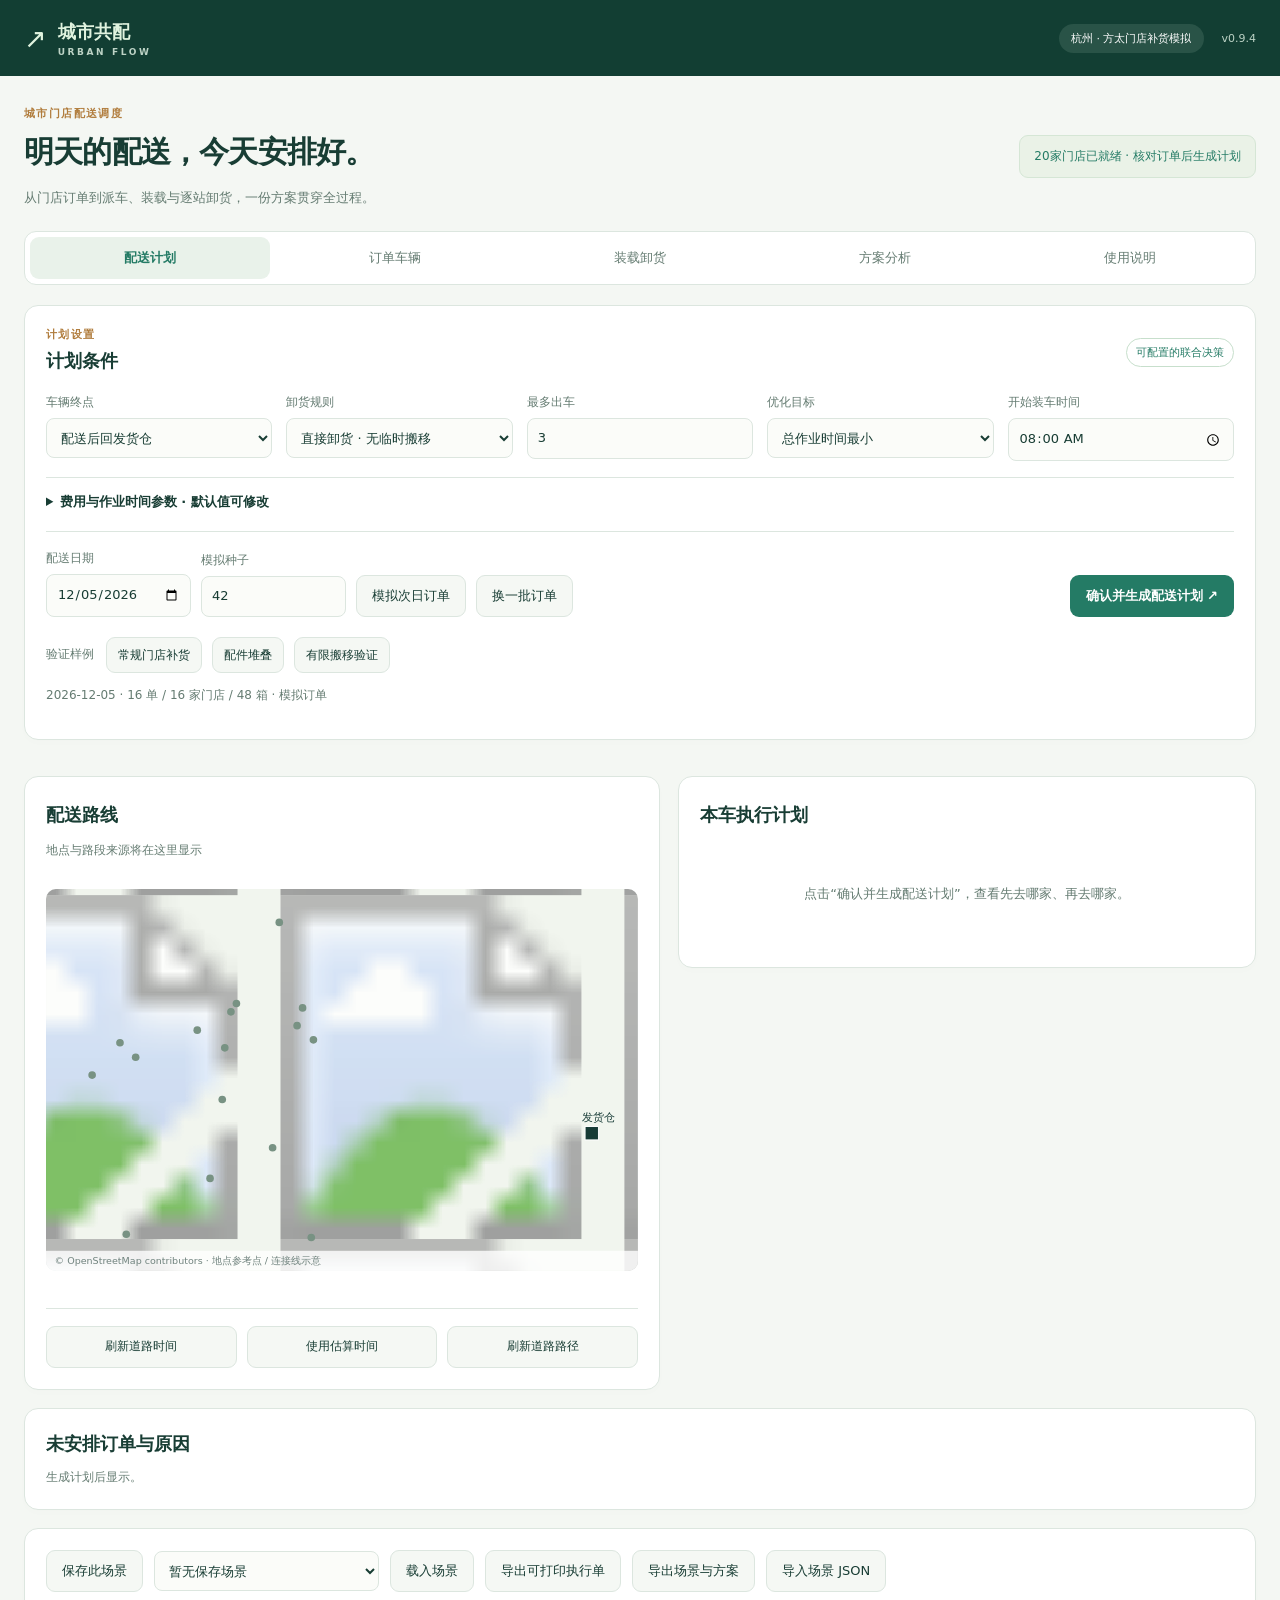
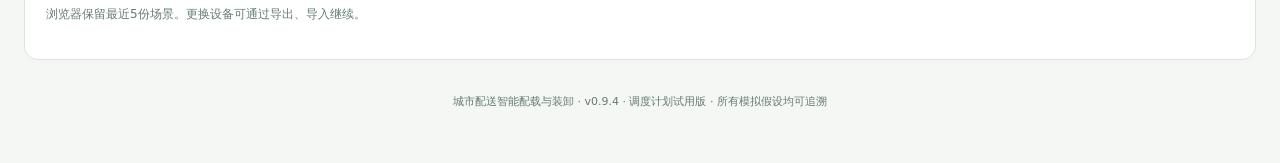
<file: index.html>
<!doctype html>
<html lang="zh-CN"><head><meta charset="utf-8"><meta name="viewport" content="width=device-width,initial-scale=1"><meta name="theme-color" content="#123d38"><title>城市共配 · 方太门店配送工作台 v0.9.4</title><link rel="stylesheet" href="style.css?v=0.9.4-compare"></head>
<body><header class="top"><a class="brand" href="#">↗ <span>城市共配<small>URBAN FLOW</small></span></a><span class="badge">杭州 · 方太门店补货模拟</span><span class="version">v0.9.4</span></header>
<main><section class="intro"><div><p class="eyebrow">城市门店配送调度</p><h1>明天的配送，今天安排好。</h1><p>从门店订单到派车、装载与逐站卸货，一份方案贯穿全过程。</p></div><div class="status" id="status">准备加载门店数据…</div></section>
<nav class="tabs" aria-label="工作台"><button data-tab="plan" class="active">配送计划</button><button data-tab="orders">订单车辆</button><button data-tab="cargo">装载卸货</button><button data-tab="compare">方案分析</button><button data-tab="help">使用说明</button></nav>
<div id="notice" role="status" aria-live="polite" hidden></div><div id="stale" class="notice warning" hidden>订单或条件已修改。当前结果属于上次确认的场景；确认并重新计算后更新。</div>
<section class="card settings" id="settings-panel"><div class="section-head"><div><p class="eyebrow">计划设置</p><h2>计划条件</h2></div><span class="tag">可配置的联合决策</span></div>
<div class="fields"><label>车辆终点<select id="endpoint"><option value="return">配送后回发货仓</option><option value="open">最后一家门店结束</option><option value="parking">前往指定停车点</option></select></label><label>卸货规则<select id="unload"><option value="direct">直接卸货 · 无临时搬移</option><option value="limited">允许有限临时搬移</option></select></label><label>最多出车<input id="max-vehicles" type="number" min="1" max="6" value="3"></label><label>优化目标<select id="objective"><option value="time">总作业时间最小</option><option value="cost">配送费用最低</option></select></label><label>开始装车时间<input id="start" type="time" value="08:00"></label><label id="rehandle-label" hidden>每站最多搬移件数<input id="max-rehandles" type="number" min="0" max="5" value="2"></label></div>
<div id="parking-fields" class="fields" hidden><label>停车点名称<input id="end-name" value=""></label><label>经度 WGS84<input id="end-lon" type="number" step="any"></label><label>纬度 WGS84<input id="end-lat" type="number" step="any"></label></div>
<details><summary>费用与作业时间参数 · 默认值可修改</summary><p class="muted">默认费用是演示假设。可统一应用到所有车辆，也可在“订单与车辆”中分别修改。人工费包含装车、行驶、等待、卸货及终点行程。</p><div class="fields"><label>出车固定费 元/次<input id="fixed-cost" type="number" min="0" value="200"></label><label>里程费 元/km<input id="km-cost" type="number" min="0" step="0.1" value="1.5"></label><label>人工费 元/小时<input id="labor-cost" type="number" min="0" value="30"></label></div><div class="button-row"><button id="apply-costs" class="secondary">应用到全部车辆</button><button id="reset-costs" class="secondary">恢复默认费用</button></div><div id="time-parameters" class="fields"></div></details>
<div class="simulator"><label>配送日期<input id="date" type="date"></label><label>模拟种子<input id="seed" type="number" min="0" max="4294967295" value="42"></label><button id="simulate" class="secondary">模拟次日订单</button><button id="new-seed" class="secondary">换一批订单</button><button id="solve" class="primary">确认并生成配送计划 ↗</button><button id="cancel-solve" class="secondary" hidden>停止计算</button></div>
<div class="button-row examples"><span>验证样例</span><button id="example-normal" class="secondary">常规门店补货</button><button id="example-stack" class="secondary">配件堆叠</button><button id="example-rehandle" class="secondary">有限搬移验证</button></div><p id="scenario-note" class="muted"></p></section>
<section id="plan-panel" class="panel"><div class="kpis" id="kpis"></div><div class="grid-two"><article class="card"><div class="section-head"><div><h2>配送路线</h2><p class="muted" id="road-note">地点与路段来源将在这里显示</p></div></div><div id="map"></div><div id="vehicle-tabs" class="button-row"></div><div class="map-actions" id="map-actions"><button id="road-query" class="secondary">刷新道路时间</button><button id="road-clear" class="secondary">使用估算时间</button><button id="geometry-query" class="secondary">刷新道路路径</button></div></article><article class="card"><div class="section-head"><div><h2>本车执行计划</h2><p id="route-heading" class="muted"></p></div></div><div id="route-list"></div><div id="route-totals"></div></article></div><article class="card"><h2>未安排订单与原因</h2><div id="unassigned" class="muted">生成计划后显示。</div></article></section>
<section id="orders-panel" class="panel" hidden><article class="card"><div class="section-head"><div><h2>次日配送订单</h2><p class="muted">门店是真实公开记录；商品、包装、数量与收货时间窗为模拟。时间窗约束卸货完成时刻。</p></div><button id="add-order" class="secondary">＋ 门店补单</button></div><div class="button-row"><button id="csv-template" class="secondary">下载订单 CSV 模板</button><button id="csv-import" class="secondary">导入订单 CSV</button><button id="store-list" class="secondary">下载门店编号表</button><input id="csv-file" type="file" accept=".csv,text/csv" hidden></div><div id="order-list"></div></article><article class="card"><h2>可用车辆与费用</h2><p class="muted">从可用车辆池中选择最多指定数量的车；车厢单位 cm、载重单位 kg。</p><div id="fleet"></div></article></section>
<section id="cargo-panel" class="panel" hidden><div class="grid-two"><article class="card"><div class="section-head"><div><h2>三维装载布局</h2><p id="cargo-heading" class="muted">拖动旋转 · 双指或滚轮缩放</p></div><div class="button-row"><button id="top-view" class="secondary">俯视图</button><button id="reset-view" class="secondary">重置视角</button></div></div><div id="cargo-vehicles" class="button-row"></div><canvas id="cargo-canvas" aria-label="三维箱件布局"></canvas><div id="cargo-stats" class="muted"></div><div class="fields"><label>展示模式<select id="operation-mode"><option value="overview">完整初始装载</option><option value="loading">逐箱装车</option><option value="unloading">逐站卸货与搬移</option></select></label><label>配送站点<select id="cargo-stop"></select></label></div><div class="button-row"><button id="op-prev" class="secondary">上一步</button><button id="op-next" class="primary">下一步</button><button id="op-all" class="secondary">完成本段</button><button id="next-stop" class="secondary">下一站</button></div><p id="operation-note" aria-live="polite"></p><label>箱件详情<select id="box-picker"></select></label><p id="box-info" class="muted"></p></article><article class="card"><h2>装卸执行步骤</h2><p class="muted">车门位于 x=0。按步骤取货；临时搬出的货物会恢复到经过校验的位置。</p><div id="operation-list"></div><div id="service-breakdown"></div></article></div></section>
<section id="compare-panel" class="panel" hidden>
<article class="card comparison-intro"><div class="section-head"><div><p class="eyebrow">方案分析</p><h2>这份计划改善了什么？</h2><p id="comparison-context" class="muted">生成方案后，查看服务量、时间、费用和装载之间的取舍。</p></div><label class="reference-control">对照方案<select id="compare-reference" disabled><option value="0">输入顺序</option><option value="1" selected>最近门店</option><option value="2">最早截止</option></select></label></div><div class="comparison-guide" aria-label="三个对照方案的含义"><p><b>这三个是同一批订单的三种简易排单规则，供你看联合优化的改善。</b>它们不是不同的业务案例，也都要通过相同的车辆、时间窗、装载和卸货检查。</p><div class="comparison-guide-grid"><p><b>输入顺序</b><span>按订单录入先后，逐车尝试安排。相当于按接单顺序派车。</span></p><p><b>最近门店</b><span>从当前位置优先找预计行驶时间最近的未送门店，再尝试分车。</span></p><p><b>最早截止</b><span>优先安排最早需要完成卸货的订单，再尝试分车。</span></p></div><p class="comparison-guide-note">下方「联合优化」会同时调整分车和路线。先看按时完成单数，再比较工时或费用；计算时间不足时，只显示已经算出的对照方案。</p></div><div id="comparison-summary" class="analysis-summary"></div><div id="comparison-insights" class="insights"></div></article>
<div class="grid-two analysis-charts"><article class="card"><h2>作业时间花在哪里</h2><p class="muted">四种方案使用相同刻度；每辆车的作业时间相加，单位 min。</p><div id="time-chart"></div></article><article class="card"><h2>费用由哪些部分构成</h2><p class="muted">固定费、行驶里程费和完整作业人工费，单位元。</p><div id="cost-chart"></div></article></div>
<article class="card"><div class="section-head"><div><h2>车辆时间轴</h2><p class="muted">同一时间刻度下对比两套方案。点击色块查看该段作业。</p></div><span class="tag">装车 · 行驶 · 等待 · 卸货</span></div><div id="timeline-chart"></div><label class="timeline-picker">查看作业段<select id="timeline-event" disabled></select></label><p id="timeline-detail" class="timeline-detail" aria-live="polite">生成计划后，可查看车辆并行作业和最后结束时刻。</p></article>
<article class="card"><h2>装载与收货余量</h2><p class="muted">查看本次联合优化的车辆空间、重量和时间窗余量。</p><div id="load-analysis" class="load-grid"></div><div id="window-analysis" class="window-note"></div></article>
<article class="card"><h2>完整指标对照</h2><div id="baseline-comparison"></div><details class="comparison-methods"><summary>四种方案怎样生成</summary><div class="method-grid"><p><b>输入顺序</b><br>按订单录入顺序尝试逐车追加。</p><p><b>最近门店</b><br>逐次选道路时间最近的待送门店，再尝试分车。</p><p><b>最早截止</b><br>按卸货完成截止时间从早到晚安排。</p><p><b>联合优化</b><br>尝试多种分车与路线，并联合检查装载、卸货和时间窗。</p></div><p class="muted">四种方案使用同一批订单、车辆、费率及约束。先比较完成订单数，再比较所选目标；只有完成的订单集合相同时才展示节省百分比。</p></details></article>
<article class="card"><div class="section-head"><div><h2>不同条件的方案记录</h2><p class="muted">修改终点、卸货规则或目标，再计算一次；仅列出同一批订单与车辆的记录。</p></div><button id="clear-history" class="secondary">清空记录</button></div><div id="history"></div></article><article class="card"><h2>求解与校验</h2><div id="diagnostics" class="muted"></div></article>
</section>
<section class="card storage" id="storage-panel"><div class="button-row"><button id="save" class="secondary">保存此场景</button><select id="saved" aria-label="已保存场景"></select><button id="load" class="secondary">载入场景</button><button id="print-plan" class="secondary">导出可打印执行单</button><button id="export" class="secondary">导出场景与方案</button><button id="import" class="secondary">导入场景 JSON</button><input id="file" type="file" accept=".json" hidden></div><p class="muted">浏览器保留最近5份场景。更换设备可通过导出、导入继续。</p></section>
<details class="card methods" id="methods-panel" hidden><summary>算法、数据来源与当前边界</summary><p>算法采用多起点贪心插入、2-opt、跨车移单与可行路线池组合；每条候选路线同时检查时间窗、三维装载和逐站卸货。最大化可按时完成的订单数后，按所选时间或费用目标比较方案。有限搜索无全局最优性证明，启发式失败不等于数学不可行。</p><p>参考：Tamke 等 EJOR 2026，三维装载约束路径优化；Nascimento 等 EJOR 2026 在线发表，带时间窗的逻辑型 Benders 分解。本程序借鉴模型与分解结构，实际实现为启发式，未实现论文完整精确算法。</p><p id="catalog-note"></p><p>包装尺寸、车队、费用与装卸系数都是演示假设。箱件保持直立、可按规则水平旋转；采用最多两层、单箱完整支撑的保守模型。搬移假定现场有足够的临时放置空间。未建模真实绑扎、车轴载荷、转弯制动或人员转向空间。</p><p>道路缓存与在线免费服务采用普通驾车路线，本版按普通驾车模型计算，不将拥堵或限行作为优化条件。地图加载失败不会阻止已有数据的计算。末站结束模式只统计本任务；指定停车点模式包含前往停车点的行程。</p><p><a href="https://doi.org/10.1016/j.ejor.2025.10.010" target="_blank" rel="noopener">Tamke 等论文</a> · <a href="https://doi.org/10.1016/j.ejor.2026.05.051" target="_blank" rel="noopener">Nascimento 等论文</a> · <a href="https://www.fotile.com/h5/services/shopList.html?key=杭州市" target="_blank" rel="noopener">方太门店查询</a></p></details>
<section id="help-panel" class="panel" hidden><article class="card help"><p class="eyebrow">快速上手</p><h2>从订单到配送执行</h2><ol><li><b>前一天接单。</b>点击模拟按钮，在20家公开门店中生成次日补货订单；也可下载 CSV 模板，填写门店编号、收货时间和箱型数量后导入。重复订单号的多行会合并成一单。</li><li><b>确认资源与规则。</b>编辑车辆、最多出车数、终点和卸货方式。直接卸货要求取货通道畅通；有限搬移允许先搬出少量挡货，再按校验位置恢复。可用“有限搬移验证”样例对比两种规则。</li><li><b>生成计划。</b>点击确认计算，先尽量完成更多订单，再优化所选时间或费用目标。计算过程中先展示可行方案，到时限后保留已校验结果。未安排的订单区分必要条件已证实不可行和组合搜索尚未安排，并显示服务量上界与改善空间。修改条件后，已有结果保留到下次确认。</li><li><b>按路线装卸。</b>在装载页选择车辆，查看完整布局、逐箱装车和逐站卸货。上层箱先取出；每一步显示原因、位置和估计时长。切换站点会显示此前站点已完成后的车内状态。</li><li><b>发执行单。</b>下载可打印 HTML，电脑或手机浏览器打开即可阅读；可用浏览器打印为 PDF。场景 JSON 可用于换设备继续计算。浏览器保存仅限当前设备。</li></ol><h3>时间与费用怎样算</h3><p><b>min 表示分钟。</b>总作业时间是所有车辆装车、行驶、等待、卸货及终点行程的总和；车辆并行作业时，它通常大于“整批任务历时”。后者从开始装车到最后一辆车结束。</p><p>卸货时间＝每站准备＋逐箱卸货＋易碎处理＋重货处理＋临时搬出与恢复，按0.5 min向上取整。它已经计入时间窗及人工费。收货截止约束的是卸货完成时刻。</p><p>每车费用＝出车固定费＋里程×里程费＋作业小时×人工费。小、中、大车型默认分别为160/220/300元、1.2/1.6/2.1元每公里、30/35/40元每小时，均可编辑。</p><h3>五种包装与堆叠</h3><div id="sku-reference"></div><p>这些包装规格是模拟假设。最多两层，上层必须完全位于一个下层箱的顶面内，且满足承重；易碎或不可堆叠的箱子不承托其他箱件。增加配件让堆叠更容易出现，算法仍会根据支撑和卸货顺序决定位置。</p><h3>地图与方案比较</h3><p>免费道路服务提供沿道路的形状和普通驾车估计时间，不等同于实测耗时。路径与计算时间匹配后显示实线；缺少匹配道路数据时显示虚线示意。查询得到新时间后，草案提示确认重算。网络失败时保留已有道路缓存。</p><p>比较页使用同一批订单、车辆、费用和约束，分别运行输入顺序、最近门店、最早截止三种规则，再与联合优化结果比较。规则方案也接受装载及卸货校验。到达计算时限时，比较页仅列出已计算的方案。服务量不同时，不显示会误导的节省百分比。</p><h3>数据与版本范围</h3><p>门店记录来自公开方太门店目录，坐标为公开地图定位参考；发货仓、停车点、订单、包装、车辆及作业系数含模拟假设，未代表方太或传化的真实客户关系。门店编号表包含来源与查询日期。</p><p>v0.9.4适用于单仓、单日、最多30单/150箱/6辆车的计划演示与小规模试用。输入每单配送到一个门店，同车完成该单全部箱件。算法为有限搜索启发式；现场装卸仍需核对实物与安全条件。</p></article></section><footer>城市配送智能配载与装卸 · v0.9.4 · 调度计划试用版 · 所有模拟假设均可追溯</footer></main>
<script>
window.addEventListener('error',function(e){if(!window.UrbanUI){document.getElementById('status').textContent='页面组件加载失败，请刷新或用系统浏览器打开。';var n=document.getElementById('notice');n.hidden=false;n.className='error';n.textContent='页面尚未启动。请检查网络后刷新；下载HTML需在支持JavaScript的浏览器打开。';}},true);
setTimeout(function(){if(!window.UrbanUI)document.getElementById('status').textContent='页面尚未启动，请刷新或换用系统浏览器。';},5000);
</script><script src="engine.js?v=0.9.4"></script><script src="catalog.js?v=0.9.4"></script><script src="product.js?v=0.9.4"></script><script src="roads.js?v=0.9.4"></script><script src="analysis.js?v=0.9.4"></script><script src="app.js?v=0.9.4"></script></body></html>
</file>
<file: style.css>
:root {
  --ink:#183d34; --muted:#657c72; --green:#247b65; --line:#dce6df;
  --surface:#fff; --bg:#f4f7f3; --gold:#b17d3d;
  font-family:system-ui,-apple-system,"Segoe UI","Microsoft YaHei",sans-serif;
  color:var(--ink); background:var(--bg);
}
* { box-sizing:border-box; }
body { margin:0; }
button,input,select { font:inherit; max-width:100%; }
button { cursor:pointer; border:1px solid transparent; border-radius:9px; padding:10px 15px; font-size:13px; min-height:42px; line-height:1.5; }
button:disabled { opacity:.48; cursor:default; }
button:focus-visible,input:focus-visible,select:focus-visible,summary:focus-visible { outline:2px solid #549d85; outline-offset:3px; }
.primary { background:var(--green); color:white; font-weight:650; }
.primary:hover:not(:disabled) { background:#1b6653; }
.secondary { background:#f5f8f4; border-color:var(--line); color:var(--ink); }
.secondary:hover:not(:disabled) { border-color:#86b5a2; background:#ecf4ee; }
.top { min-height:76px; padding:15px max(24px,calc((100vw - 1280px)/2)); display:flex; align-items:center; gap:18px; background:#123e33; color:white; }
.brand { color:#e0f3df; text-decoration:none; display:flex; align-items:center; gap:11px; font-size:27px; flex-shrink:0; }
.brand span { font-size:18px; font-weight:700; }
.brand small { display:block; font-size:9px; letter-spacing:2.6px; margin-top:3px; color:#bdd3c6; }
.badge { margin-left:auto; font-size:11px; background:#295347; padding:7px 12px; border-radius:30px; }
.version { color:#bdd3c6; font-size:11px; white-space:nowrap; }
main { max-width:1280px; margin:auto; padding:26px 24px; }
.intro { display:flex; align-items:center; gap:24px; padding:2px 0 22px; }
.intro h1 { font-size:30px; letter-spacing:-.8px; margin:8px 0 11px; }
.intro p { color:var(--muted); font-size:13px; line-height:1.8; margin-bottom:0; }
.eyebrow { font-size:11px!important; letter-spacing:1.4px; font-weight:650; color:var(--gold)!important; margin:0 0 5px; }
.status { margin-left:auto; max-width:285px; flex-shrink:0; padding:10px 14px; border:1px solid #d5e6d5; background:#eaf2e7; color:var(--green); border-radius:9px; font-size:12px; line-height:1.7; }
.tabs { display:grid; grid-template-columns:repeat(5,minmax(0,1fr)); gap:5px; padding:5px; background:white; border:1px solid var(--line); border-radius:12px; margin-bottom:20px; }
.tabs button { min-width:0; padding:10px 8px; color:var(--muted); background:transparent; font-weight:550; white-space:nowrap; }
.tabs button.active { background:#e9f2ea; color:var(--green); font-weight:700; }
.card { min-width:0; background:var(--surface); border:1px solid var(--line); border-radius:14px; padding:21px; margin-bottom:18px; box-shadow:0 3px 10px #133c3403; }
.section-head { display:flex; justify-content:space-between; align-items:center; gap:18px; margin-bottom:15px; }
.section-head>div { min-width:0; }
.section-head>.button-row { flex-shrink:0; }
h2 { font-size:18px; margin:0 0 10px; line-height:1.5; }
h3 { font-size:14px; margin:10px 0; }
.section-head h2 { margin:3px 0; }
.tag { font-size:11px; border:1px solid #c7dfcc; border-radius:20px; padding:6px 9px; color:var(--green); white-space:nowrap; }
.fields { display:grid; grid-template-columns:repeat(auto-fit,minmax(145px,1fr)); gap:14px; margin:16px 0; }
label { display:block; font-size:12px; line-height:1.6; color:var(--muted); min-width:0; }
input,select { display:block; width:100%; min-width:0; background:#fbfcf9; border:1px solid var(--line); border-radius:8px; padding:9px 10px; margin-top:6px; color:var(--ink); font-size:13px; min-height:40px; }
input[type=checkbox] { display:inline; width:auto; min-height:0; margin:0 8px 0 0; }
details { border-top:1px solid var(--line); margin-top:16px; padding-top:12px; }
summary { font-size:13px; font-weight:600; line-height:1.8; cursor:pointer; }
.muted { color:var(--muted); font-size:12px; line-height:1.8; overflow-wrap:anywhere; }
.button-row,.simulator { display:flex; flex-wrap:wrap; gap:10px; align-items:center; }
.button-row+.button-row { margin-top:12px; }
.simulator { border-top:1px solid var(--line); padding-top:17px; margin-top:17px; align-items:flex-end; }
.simulator label { width:145px; }
.simulator .primary { margin-left:auto; }
.examples { margin-top:16px; padding-top:4px; }
.examples>span { font-size:12px; color:var(--muted); margin-right:2px; }
.examples button { font-size:12px; min-height:36px; padding:7px 11px; }
.kpis { display:grid; grid-template-columns:repeat(3,minmax(0,1fr)); gap:14px; margin-bottom:18px; }
.kpi { padding:18px; border:1px solid var(--line); background:white; border-radius:12px; min-width:0; }
.kpi span { font-size:12px; color:var(--muted); }
.kpi strong { display:block; font-size:27px; margin:10px 0 7px; font-weight:650; }
.kpi small { color:var(--muted); font-size:11px; line-height:1.6; }
.grid-two { display:grid; grid-template-columns:minmax(0,1.1fr) minmax(0,1fr); gap:18px; align-items:start; }
.grid-two>* { min-width:0; }
#map svg { width:100%; display:block; background:#f1f5ee; border-radius:10px; margin-bottom:16px; }
#vehicle-tabs { gap:10px; padding:2px 0; }
.map-actions { display:grid; grid-template-columns:repeat(3,minmax(0,1fr)); gap:10px; border-top:1px solid var(--line); margin-top:17px; padding-top:17px; }
.map-actions button { min-width:0; padding:9px 6px; font-size:12px; line-height:1.7; }
.vehicle-pill.active { color:white; background:var(--green); border-color:var(--green); }
.route-stop { border-left:2px solid #d5e4d8; padding:9px 0 10px 15px; margin-left:7px; }
.route-stop b { display:block; font-size:13px; line-height:1.6; }
.route-stop p { font-size:12px; color:var(--muted); line-height:1.7; margin:7px 0; }
.breakdown { display:grid; grid-template-columns:repeat(2,minmax(0,1fr)); gap:10px; padding:13px; margin-top:14px; background:#f1f6ee; border-radius:10px; font-size:12px; }
.breakdown strong { display:block; font-size:16px; margin-top:5px; }
.order-card,.fleet-card { border:1px solid var(--line); padding:16px; margin:14px 0; border-radius:11px; }
.order-head { display:flex; gap:12px; align-items:center; }
.order-head b { font-size:13px; }
.order-head button { margin-left:auto; min-height:32px; padding:6px 10px; color:#9b583b; border-color:#ecdcd0; background:#fdf8f4; }
.order-card .fields { margin:12px 0; }
.box-actions select { flex:0 1 205px; max-width:205px; margin:0; }
.box-actions button { flex-shrink:0; }
table { width:100%; border-collapse:collapse; font-size:12px; }
th,td { padding:11px; border-bottom:1px solid var(--line); text-align:left; white-space:nowrap; }
th { background:#f4f7f1; color:var(--muted); font-weight:600; }
.table-scroll { max-width:100%; overflow:auto; margin:12px 0; }
.table-scroll input { width:75px; }
.table-scroll input[type=checkbox] { width:auto; }
canvas { display:block; width:100%; height:330px; touch-action:none; background:linear-gradient(#f6f8f1,#eff4eb); border-radius:10px; margin:18px 0; }
.operation { font-size:12px; line-height:1.7; padding:13px; border-bottom:1px solid var(--line); }
.operation p { margin:6px 0; font-size:12px; }
.operation small { color:var(--muted); }
.operation.done { color:var(--green); background:#edf5e9; }
.operation.current { border-left:3px solid var(--gold); background:#fbf5e9; }
.notice,#notice { font-size:13px; line-height:1.8; border-radius:10px; padding:13px 16px; margin:14px 0; background:#eaf3e5; color:var(--ink); }
.warning,#notice.error { color:#8d5e2d; background:#fff3e2; }
.empty { text-align:center; padding:30px 12px; font-size:13px; color:var(--muted); }
.storage .button-row { gap:11px; }
.storage select { flex:0 1 225px; width:auto; max-width:225px; margin:0; }
.methods p { font-size:12px; color:var(--muted); line-height:1.9; }
.methods a { color:var(--green); }
.help { max-width:1040px; margin:auto; padding:28px; }
.help h2 { font-size:23px; }
.help h3 { margin:24px 0 11px; }
.help ol { padding-left:23px; }
.help li { margin:14px 0; line-height:1.9; font-size:13px; }
.help p { font-size:13px; line-height:1.9; color:var(--muted); }
footer { font-size:11px; line-height:1.8; text-align:center; padding:14px 0 25px; color:var(--muted); }
[hidden] { display:none!important; }
.reference-control { width:175px; flex-shrink:0; }
.comparison-intro { border-top:3px solid var(--green); }
.comparison-guide { margin:16px 0 18px; padding:14px 16px; background:#f5f8f2; border:1px solid var(--line); border-radius:11px; font-size:12px; line-height:1.7; }
.comparison-guide>p { margin:0; }
.comparison-guide-grid { display:grid; grid-template-columns:repeat(3,minmax(0,1fr)); gap:10px; margin:12px 0; }
.comparison-guide-grid p { margin:0; padding:10px 12px; background:#fff; border-radius:8px; min-width:0; }
.comparison-guide-grid b,.comparison-guide-grid span { display:block; }
.comparison-guide-grid b { color:var(--ink); margin-bottom:3px; }
.comparison-guide-note { color:var(--muted); }
.analysis-summary { display:grid; grid-template-columns:repeat(4,minmax(0,1fr)); gap:12px; }
.analysis-metric { padding:16px; background:#f5f8f2; border:1px solid var(--line); border-radius:11px; min-width:0; }
.analysis-metric>span { font-size:12px; color:var(--muted); }
.analysis-metric strong { display:block; font-size:24px; margin:10px 0 8px; font-weight:650; }
.analysis-metric small { display:block; font-size:11px; line-height:1.7; color:var(--muted); }
.analysis-metric.improved small { color:#247b65; }
.analysis-metric.tradeoff { background:#fcf6ec; border-color:#ecdcc1; }
.analysis-metric.tradeoff small { color:#96652c; }
.insights { display:grid; grid-template-columns:repeat(2,minmax(0,1fr)); gap:12px; margin-top:18px; }
.insight { padding:14px 16px; background:#f7faf6; border-left:3px solid #a8c9b7; border-radius:7px; }
.insight h3 { margin:0 0 7px; font-size:13px; }
.insight p { font-size:12px; line-height:1.9; color:var(--muted); margin:0; }
.insight.caution { background:#fcf7ed; border-left-color:#d4ad70; }
.analysis-charts { grid-template-columns:repeat(2,minmax(0,1fr)); }
.chart-legend { display:flex; flex-wrap:wrap; gap:14px; align-items:center; margin:18px 0; color:var(--muted); font-size:11px; }
.chart-legend span { display:flex; gap:6px; align-items:center; }
.chart-legend i { display:block; width:10px; height:10px; border-radius:3px; }
.bar-row { display:grid; grid-template-columns:70px minmax(0,1fr) 61px; gap:8px; align-items:center; padding:11px 0; }
.bar-row.recommended { border-top:1px solid var(--line); margin-top:5px; padding-top:16px; }
.bar-label { font-size:12px; }
.bar-value { font-size:12px; font-weight:600; text-align:right; }
.stacked-bar { display:flex; height:25px; overflow:hidden; border-radius:5px; background:#f0f3ed; min-width:0; }
.stacked-bar span { display:block; height:100%; flex-shrink:0; }
.bar-service { grid-column:2 / 4; font-size:10px; color:var(--muted); margin-top:-4px; }
.chart-axis-note { color:var(--muted); font-size:11px; text-align:right; margin:13px 0 0; }
.timeline-axis,.timeline-row { display:grid; grid-template-columns:62px minmax(0,1fr) 46px; gap:12px; align-items:center; }
.timeline-axis { height:28px; color:var(--muted); font-size:10px; }
.timeline-axis>div { position:relative; height:25px; }
.tick { position:absolute; transform:translateX(-50%); top:0; }
.tick-0 { transform:none; }
.tick-4 { transform:translateX(-100%); }
.timeline-group { padding:12px 0; border-top:1px solid var(--line); }
.timeline-group h3 { margin:0 0 14px; font-size:13px; }
.timeline-row { margin:11px 0; }
.timeline-row>b { font-size:12px; }
.timeline-row>span { font-size:11px; color:var(--muted); text-align:right; }
.timeline-track { position:relative; min-width:0; height:27px; border-radius:5px; background:repeating-linear-gradient(90deg,#eef3ec 0,#eef3ec calc(25% - 1px),#dbe5da calc(25% - 1px),#dbe5da 25%); }
.timeline-segment { position:absolute; top:0; min-height:27px; height:27px; padding:0; border:0; border-radius:2px; min-width:0; font-size:10px; color:#163a31; white-space:nowrap; overflow:hidden; }
.timeline-segment:hover { box-shadow:inset 0 0 0 2px #173e35; z-index:1; }
.timeline-picker { margin-top:12px; max-width:650px; }
.timeline-detail { font-size:12px; line-height:1.9; background:#f3f7f0; border-radius:8px; padding:12px; margin:12px 0 0; }
.load-grid { display:grid; grid-template-columns:repeat(auto-fit,minmax(220px,1fr)); gap:13px; }
.load-item { padding:16px; background:#f7faf5; border:1px solid var(--line); border-radius:10px; }
.load-heading { display:flex; justify-content:space-between; gap:10px; margin-bottom:16px; align-items:center; }
.load-heading b { font-size:13px; }
.load-heading span { font-size:11px; color:var(--muted); }
.gauge-label { display:flex; justify-content:space-between; gap:10px; font-size:11px; color:var(--muted); margin:12px 0 6px; }
.gauge-label strong { color:var(--ink); }
.gauge { height:7px; border-radius:10px; background:#e5ece2; overflow:hidden; }
.gauge i { display:block; height:100%; border-radius:10px; background:#6aa38b; }
.window-note { margin-top:16px; }
.window-note p { font-size:12px; line-height:1.9; }
.tight-window { color:#96652c; background:#fff4e2; padding:10px 12px; border-radius:8px; }
.method-grid { display:grid; grid-template-columns:repeat(4,minmax(0,1fr)); gap:16px; }
.method-grid p { font-size:12px; line-height:1.9; color:var(--muted); }
.method-grid b { color:var(--ink); }
@media(max-width:950px) {
 .grid-two { grid-template-columns:1fr; }
 .analysis-charts { grid-template-columns:repeat(2,minmax(0,1fr)); }
 .analysis-summary { grid-template-columns:repeat(2,minmax(0,1fr)); }
 .intro { align-items:flex-start; }
 .status { max-width:230px; }
}
@media(max-width:700px) {
 .comparison-guide-grid { grid-template-columns:1fr; }
 .intro { display:block; padding-bottom:20px; }
 .status { margin:16px 0 0; max-width:none; }
 .intro h1 { font-size:27px; }
 .analysis-charts,.insights { grid-template-columns:1fr; }
 .method-grid { grid-template-columns:repeat(2,minmax(0,1fr)); }
 .section-head { align-items:flex-start; }
 .section-head>.button-row { flex-shrink:1; }
 .simulator .primary { margin-left:0; }
 .reference-control { width:150px; }
 .tag { display:none; }
}
@media(max-width:480px) {
 main { padding:20px 13px; }
 .top { min-height:68px; padding:13px 14px; gap:9px; }
 .brand { font-size:23px; gap:8px; }
 .brand span { font-size:16px; }
 .badge { font-size:9px; max-width:125px; padding:6px 9px; text-align:center; line-height:1.6; }
 .version { font-size:9px; }
 .tabs { gap:2px; padding:4px; }
 .tabs button { padding:9px 4px; font-size:11.5px; min-height:40px; }
 .card { padding:17px; border-radius:12px; }
 .fields { grid-template-columns:repeat(2,minmax(0,1fr)); gap:11px; }
 .simulator label { width:calc(50% - 6px); }
 .simulator button { flex:1 1 calc(50% - 6px); }
 .simulator .primary { flex-basis:100%; }
 .kpis { grid-template-columns:repeat(2,minmax(0,1fr)); gap:10px; }
 .kpi { padding:14px; }
 .kpi strong { font-size:22px; }
 .map-actions { gap:8px; margin-top:16px; padding-top:16px; }
 .map-actions button { font-size:11px; padding:9px 3px; }
 .box-actions { display:grid; grid-template-columns:repeat(2,minmax(0,1fr)); gap:9px; }
 .box-actions select { max-width:none; width:100%; }
 .box-actions button { padding:8px 5px; font-size:12px; }
 canvas { height:300px; }
 #cargo-panel .section-head { flex-wrap:wrap; }
 .storage .button-row>* { flex:1 1 calc(50% - 6px); }
 .storage select { max-width:none; width:100%; }
 .comparison-intro>.section-head { display:block; }
 .reference-control { width:100%; margin-top:14px; }
 .analysis-summary { gap:9px; }
 .analysis-metric { padding:12px; }
 .analysis-metric strong { font-size:20px; }
 .bar-row { grid-template-columns:68px minmax(0,1fr) 55px; gap:6px; }
 .timeline-axis,.timeline-row { grid-template-columns:36px minmax(0,1fr) 38px; gap:7px; }
 .timeline-segment { font-size:8px; }
 .timeline-row>span { font-size:10px; }
 .timeline-axis { font-size:9px; }
 .chart-legend { gap:12px; }
 .help { padding:20px; }
 .help h2 { font-size:21px; }
 .load-grid { grid-template-columns:1fr; }
}
</file>
